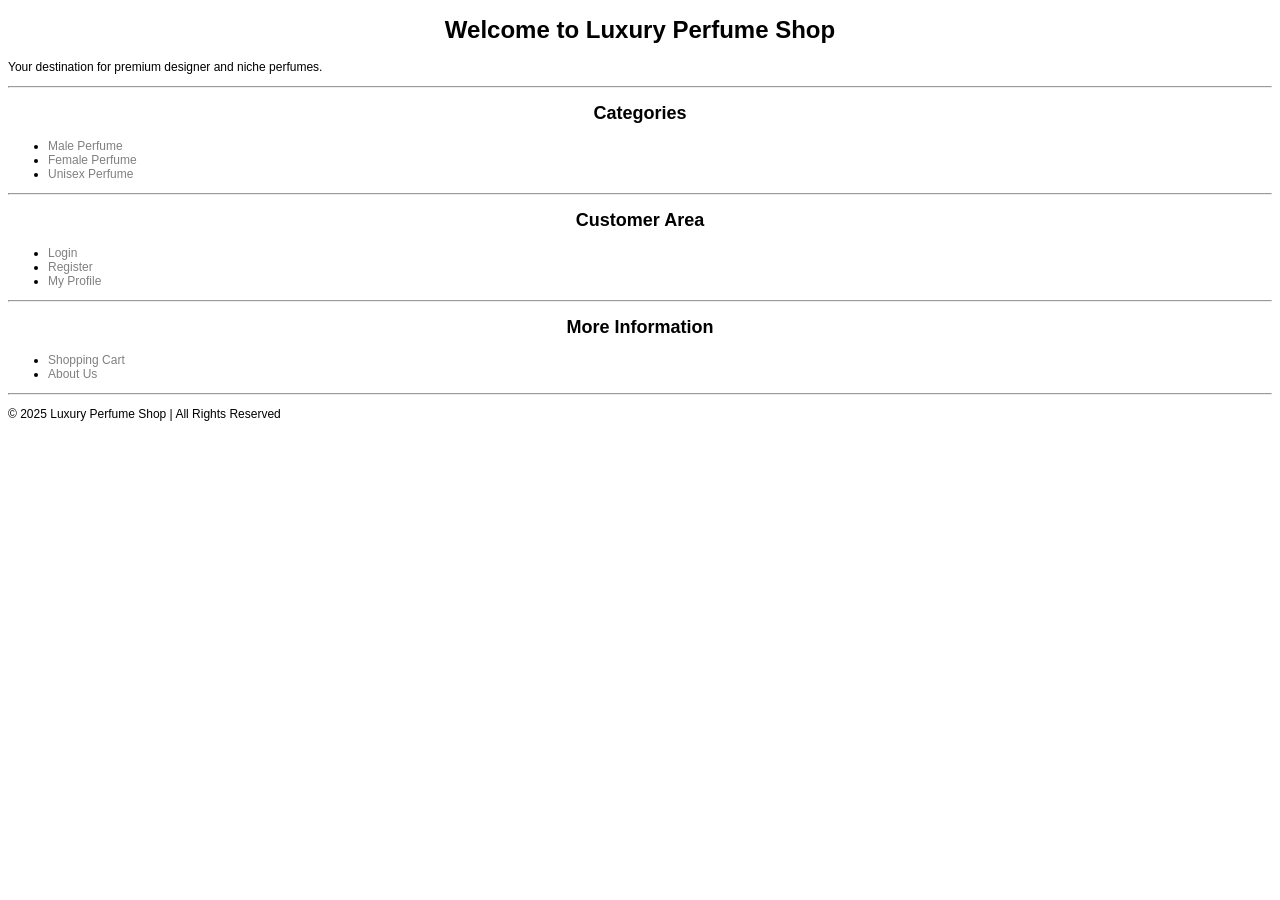
<file: Commercial-Website/index.html>
<!DOCTYPE html>
<html>
<head>
    <link rel="stylesheet" href="mystyle.css">
    <title>Luxury Perfume Shop</title>
</head>
<body>

<!-- Main Heading -->
<h1>Welcome to Luxury Perfume Shop</h1>

<p>Your destination for premium designer and niche perfumes.</p>

<hr>

<!-- Main Menu -->
<h2>Categories</h2>
<ul>
    <li><a href="maleList.html">Male Perfume</a></li>
    <li><a href="femaleList.html">Female Perfume</a></li>
    <li><a href="unisexList.html">Unisex Perfume</a></li>
</ul>

<hr>

<!-- Customer Area -->
<h2>Customer Area</h2>
<ul>
    <li><a href="login.html">Login</a></li>
    <li><a href="registration.html">Register</a></li>
    <li><a href="customer.html">My Profile</a></li>
</ul>

<hr>

<!-- Other Links -->
<h2>More Information</h2>
<ul>
    <li><a href="shoppingCart.html">Shopping Cart</a></li>
    <li><a href="about.html">About Us</a></li>
</ul>

<hr>

<!-- Footer -->
<p>© 2025 Luxury Perfume Shop | All Rights Reserved</p>

</body>
</html>
</file>
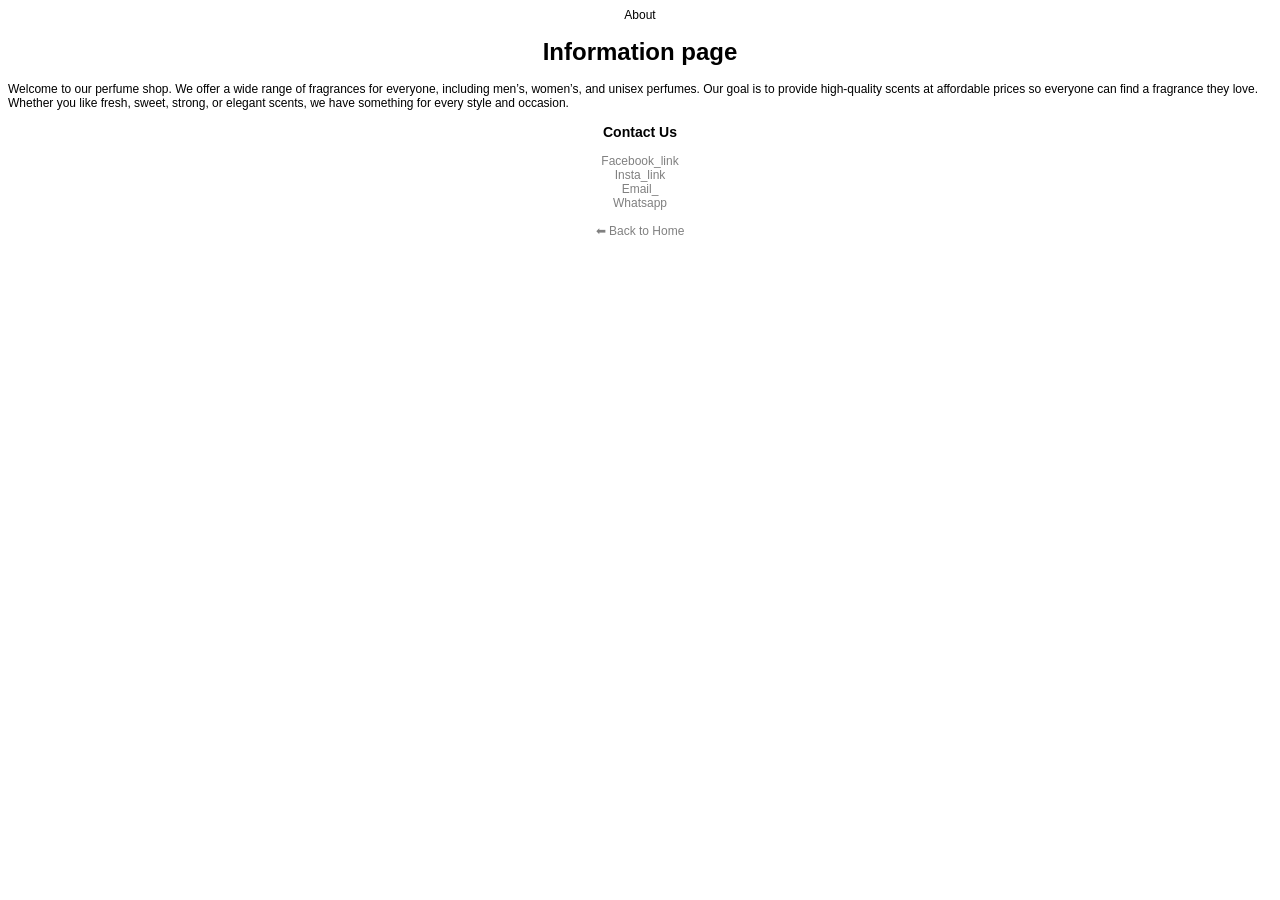
<file: Commercial-Website/about.html>
<!DOCTYPE html>
<html>
    <head>
        <link rel="stylesheet" href="mystyle.css">
        <tittle> About </tittle>
    </head>
    <body>
        <h1>Information page</h1>
        <p>Welcome to our perfume shop. We offer a wide range of fragrances for everyone, 
            including men’s, women’s, and unisex perfumes. Our goal is to provide
            high-quality scents at affordable prices so everyone can find a fragrance 
            they love. Whether you like fresh, sweet, strong, or elegant scents, we have 
            something for every style and occasion.
        </p>
        <h3>Contact Us</h3>
        <a href>Facebook_link</a><br>
        <a href>Insta_link</a><br>
        <a href>Email_</a><br>
        <a href>Whatsapp</a><br><br>
        <a href="index.html">⬅ Back to Home</a>


    </body>
</html>
</file>
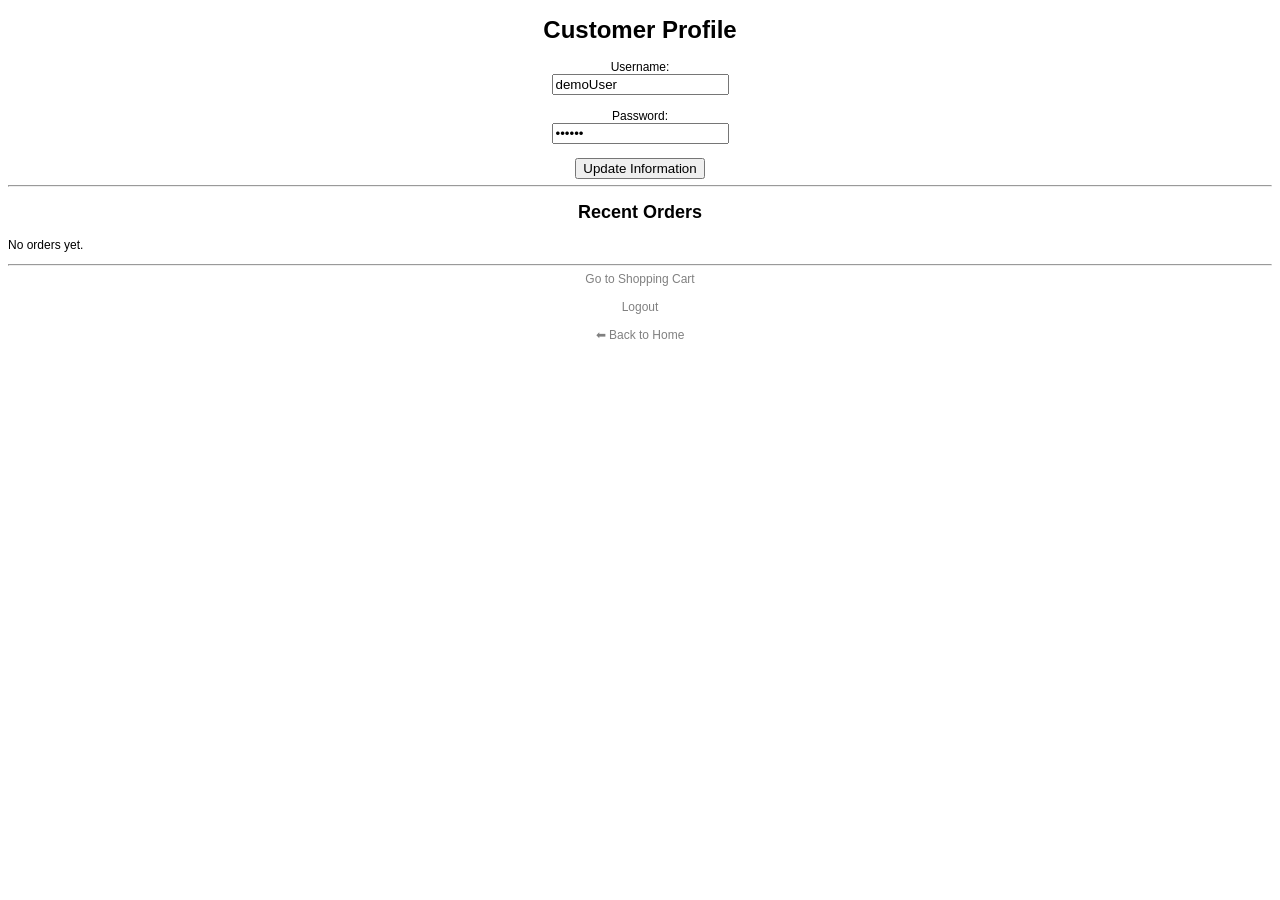
<file: Commercial-Website/customer.html>
<!DOCTYPE html>
<html>
<head>
    <link rel="stylesheet" href="mystyle.css">
    <title>Customer Profile</title>
</head>
<body>

<h1>Customer Profile</h1>

<form action="#">

    <label>Username:</label><br>
    <input type="text" value="demoUser"><br><br>

    <label>Password:</label><br>
    <input type="password" value="123456"><br><br>

    <button type="submit">Update Information</button>

</form>

<hr>

<h2>Recent Orders</h2>
<p>No orders yet.</p>

<hr>

<a href="shoppingCart.html">Go to Shopping Cart</a><br><br>
<a href="logout.html">Logout</a><br><br>
<a href="index.html">⬅ Back to Home</a>

</body>
</html>
</file>
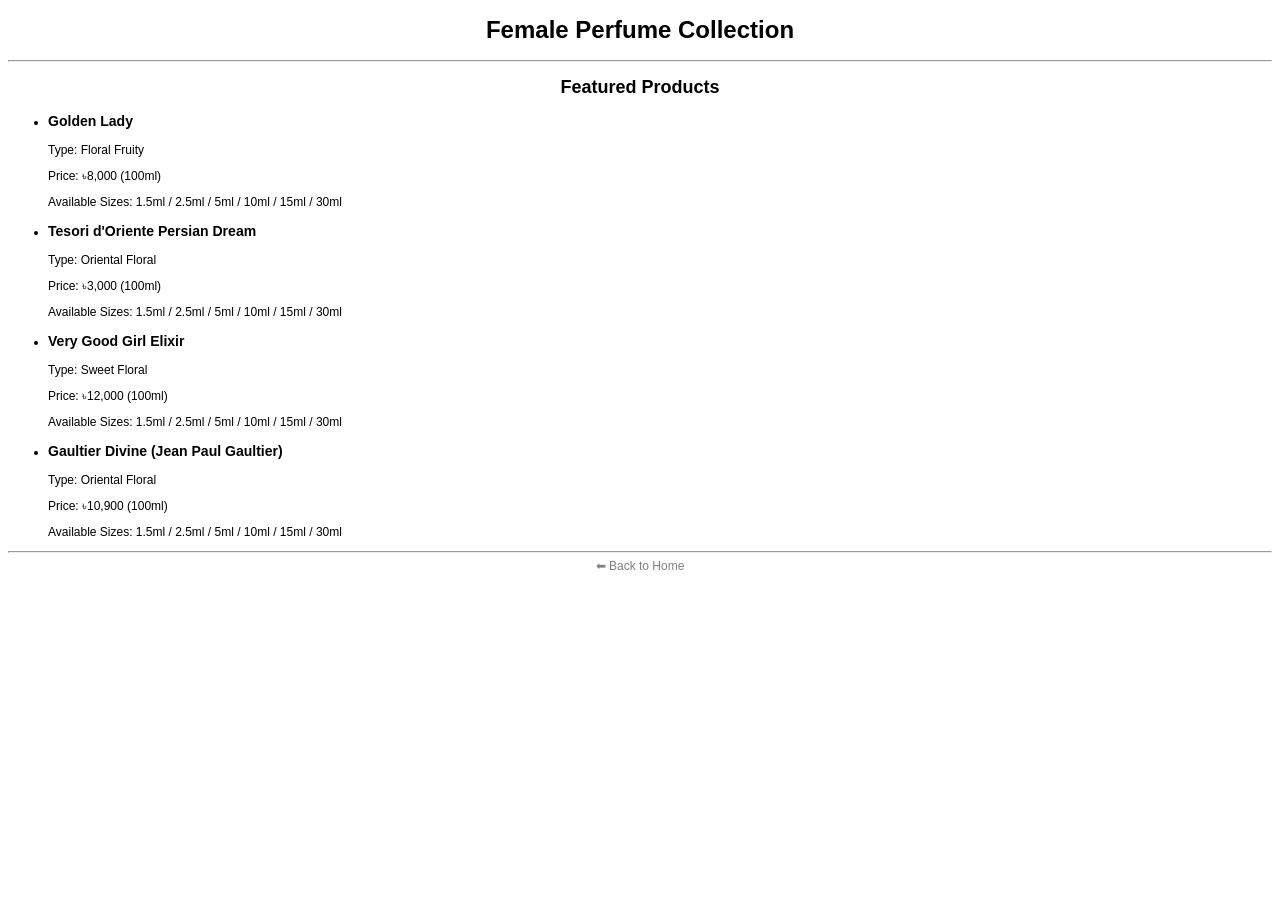
<file: Commercial-Website/femaleList.html>
<!DOCTYPE html>
<html>
<head>
    <link rel="stylesheet" href="mystyle.css">
    <title>Female Perfumes</title>
</head>
<body>

<h1>Female Perfume Collection</h1>

<hr>

<h2>Featured Products</h2>

<ul>

    <li>
        <h3>Golden Lady</h3>
        <p>Type: Floral Fruity</p>
        <p>Price: ৳8,000 (100ml)</p>
        <p>Available Sizes: 1.5ml / 2.5ml / 5ml / 10ml / 15ml / 30ml</p>
    </li>

    <li>
        <h3>Tesori d'Oriente Persian Dream</h3>
        <p>Type: Oriental Floral</p>
        <p>Price: ৳3,000 (100ml)</p>
        <p>Available Sizes: 1.5ml / 2.5ml / 5ml / 10ml / 15ml / 30ml</p>
    </li>

    <li>
        <h3>Very Good Girl Elixir</h3>
        <p>Type: Sweet Floral</p>
        <p>Price: ৳12,000 (100ml)</p>
        <p>Available Sizes: 1.5ml / 2.5ml / 5ml / 10ml / 15ml / 30ml</p>
    </li>

    <li>
        <h3>Gaultier Divine (Jean Paul Gaultier)</h3>
        <p>Type: Oriental Floral</p>
        <p>Price: ৳10,900 (100ml)</p>
        <p>Available Sizes: 1.5ml / 2.5ml / 5ml / 10ml / 15ml / 30ml</p>
    </li>

</ul>

<hr>

<a href="index.html">⬅ Back to Home</a>

</body>
</html>
</file>
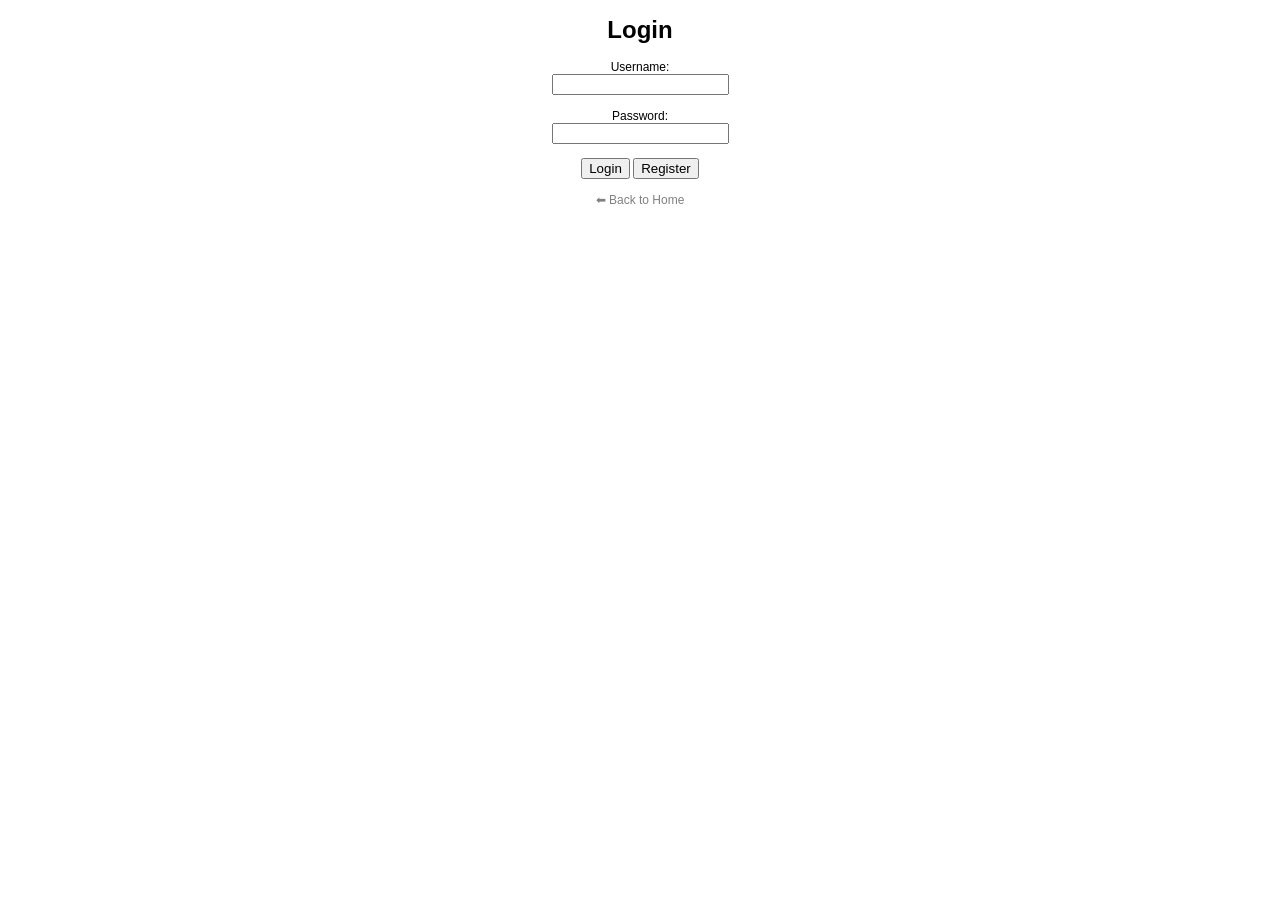
<file: Commercial-Website/login.html>
<!DOCTYPE html>
<html>
<head>
    <link rel="stylesheet" href="mystyle.css">
    <title>Login</title>
</head>
<body>

<h1>Login</h1>

<form action="#">

    <label>Username:</label><br>
    <input type="text" name="username"><br><br>

    <label>Password:</label><br>
    <input type="password" name="password"><br><br>

    <button type="submit">Login</button>

    <button type="button" onclick="location.href='registration.html'">
        Register
    </button>

</form>

<br>

  <a href="index.html">⬅ Back to Home</a>

</body>
</html>
</file>
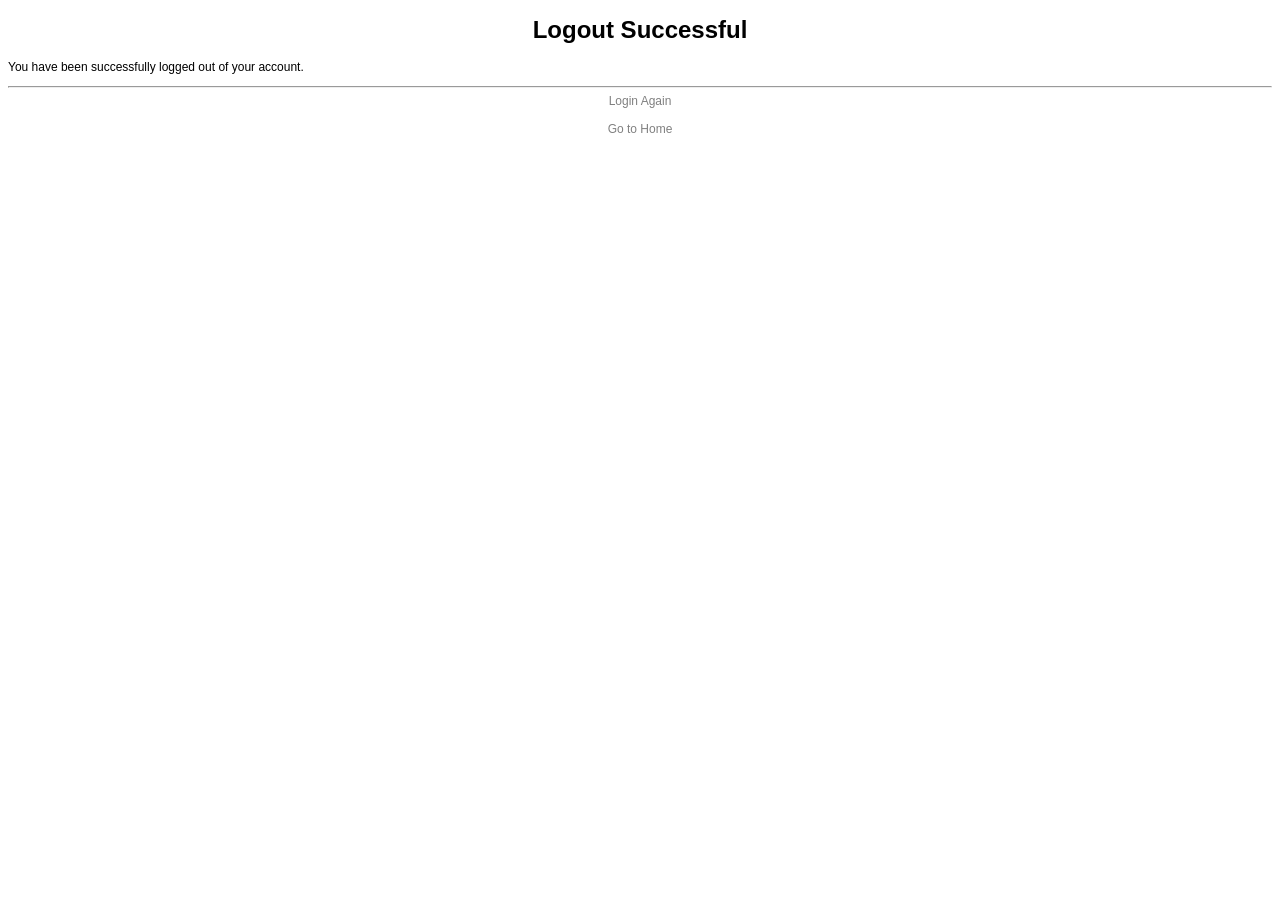
<file: Commercial-Website/logout.html>
<!DOCTYPE html>
<html>
<head>
    <link rel="stylesheet" href="mystyle.css">
    <title>Logout</title>
</head>
<body>

<h1>Logout Successful</h1>

<p>You have been successfully logged out of your account.</p>

<hr>

<a href="login.html">Login Again</a><br><br>
<a href="index.html">Go to Home</a>

</body>
</html>
</file>
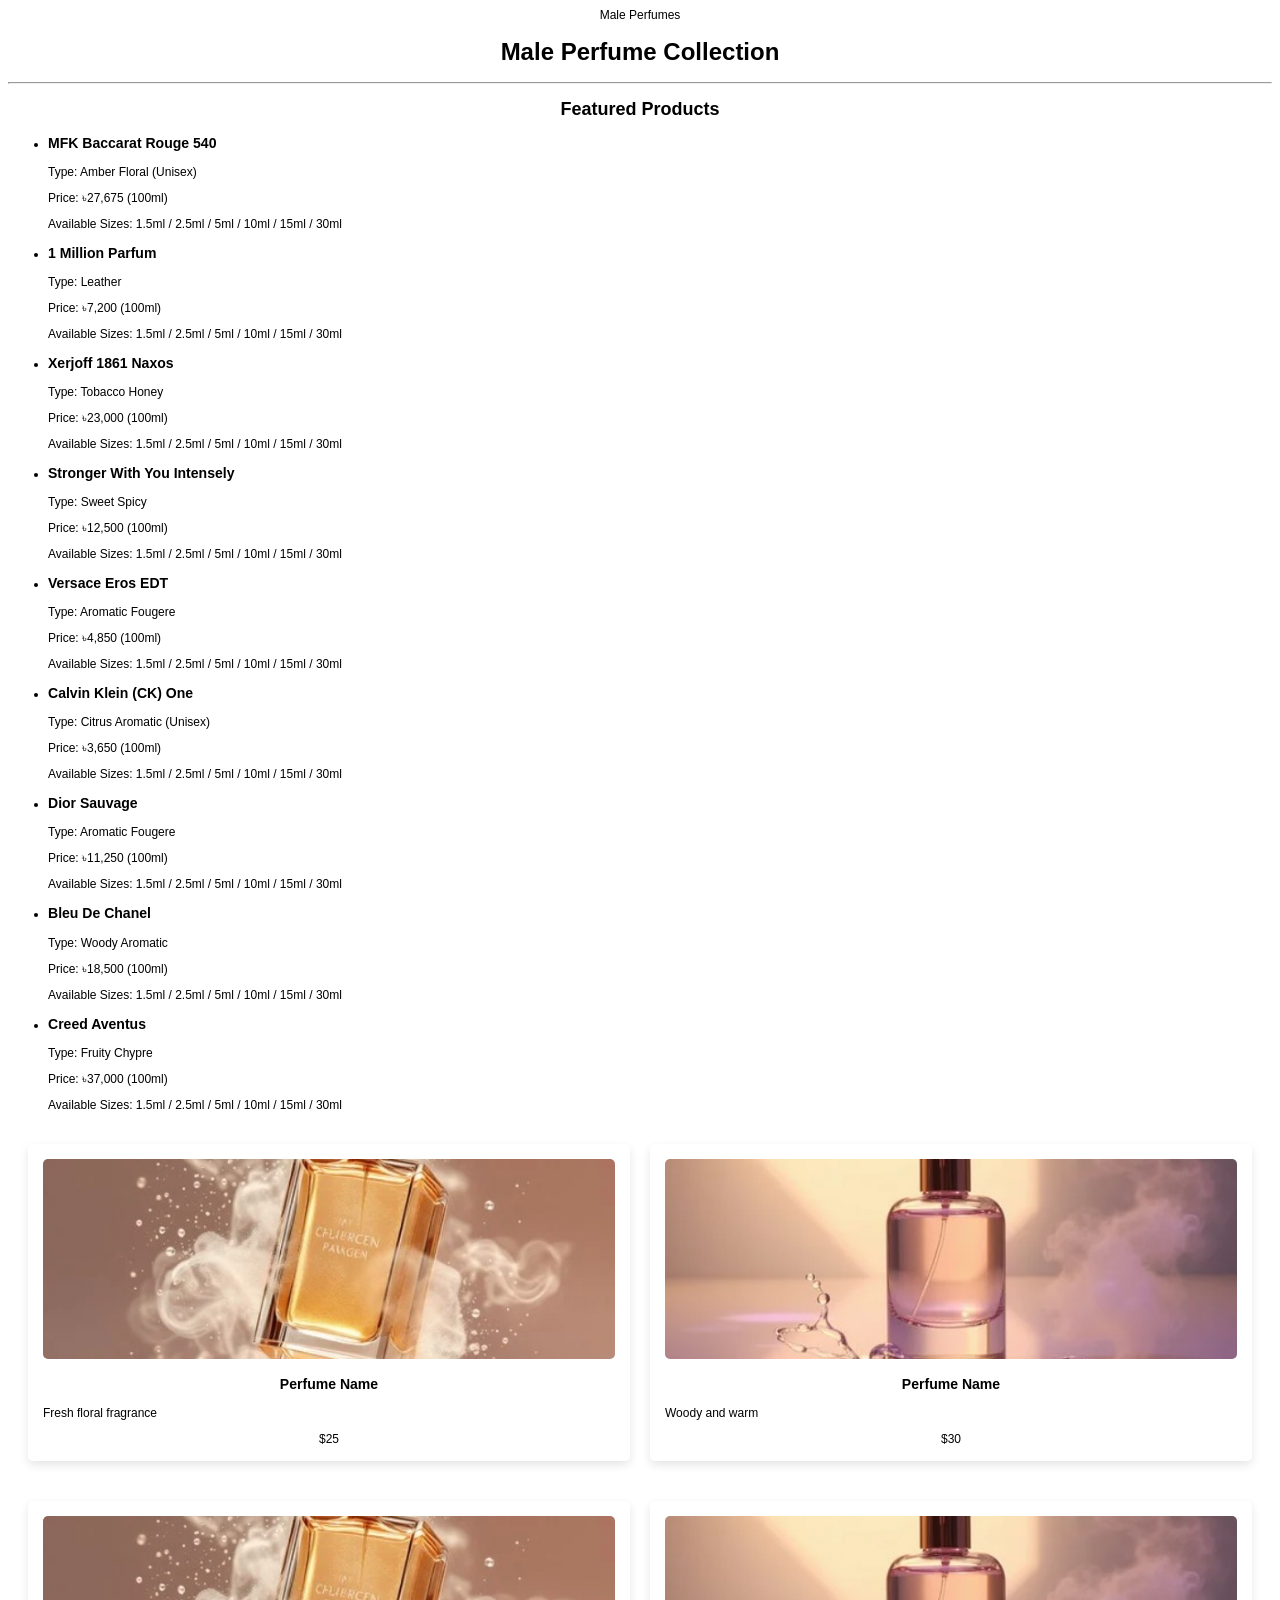
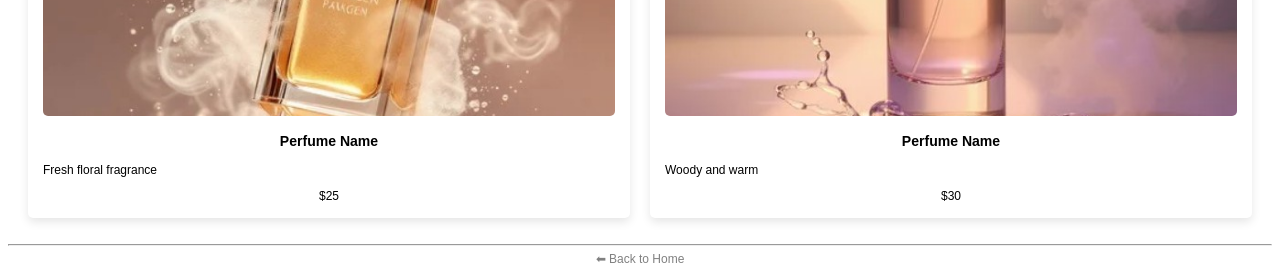
<file: Commercial-Website/maleList.html>
<!DOCTYPE html>
<html>
<head>
    <link rel="stylesheet" href="mystyle.css"
    <title>Male Perfumes</title>
</head>
<body>

<h1>Male Perfume Collection</h1>

<hr>

<h2>Featured Products</h2>

<ul>

    <li>
        <h3>MFK Baccarat Rouge 540</h3>
        <p>Type: Amber Floral (Unisex)</p>
        <p>Price: ৳27,675 (100ml)</p>
        <p>Available Sizes: 1.5ml / 2.5ml / 5ml / 10ml / 15ml / 30ml</p>
    </li>

    <li>
        <h3>1 Million Parfum</h3>
        <p>Type: Leather</p>
        <p>Price: ৳7,200 (100ml)</p>
        <p>Available Sizes: 1.5ml / 2.5ml / 5ml / 10ml / 15ml / 30ml</p>
    </li>

    <li>
        <h3>Xerjoff 1861 Naxos</h3>
        <p>Type: Tobacco Honey</p>
        <p>Price: ৳23,000 (100ml)</p>
        <p>Available Sizes: 1.5ml / 2.5ml / 5ml / 10ml / 15ml / 30ml</p>
    </li>

    <li>
        <h3>Stronger With You Intensely</h3>
        <p>Type: Sweet Spicy</p>
        <p>Price: ৳12,500 (100ml)</p>
        <p>Available Sizes: 1.5ml / 2.5ml / 5ml / 10ml / 15ml / 30ml</p>
    </li>

    <li>
        <h3>Versace Eros EDT</h3>
        <p>Type: Aromatic Fougere</p>
        <p>Price: ৳4,850 (100ml)</p>
        <p>Available Sizes: 1.5ml / 2.5ml / 5ml / 10ml / 15ml / 30ml</p>
    </li>

    <li>
        <h3>Calvin Klein (CK) One</h3>
        <p>Type: Citrus Aromatic (Unisex)</p>
        <p>Price: ৳3,650 (100ml)</p>
        <p>Available Sizes: 1.5ml / 2.5ml / 5ml / 10ml / 15ml / 30ml</p>
    </li>

    <li>
        <h3>Dior Sauvage</h3>
        <p>Type: Aromatic Fougere</p>
        <p>Price: ৳11,250 (100ml)</p>
        <p>Available Sizes: 1.5ml / 2.5ml / 5ml / 10ml / 15ml / 30ml</p>
    </li>

    <li>
        <h3>Bleu De Chanel</h3>
        <p>Type: Woody Aromatic</p>
        <p>Price: ৳18,500 (100ml)</p>
        <p>Available Sizes: 1.5ml / 2.5ml / 5ml / 10ml / 15ml / 30ml</p>
    </li>

    <li>
        <h3>Creed Aventus</h3>
        <p>Type: Fruity Chypre</p>
        <p>Price: ৳37,000 (100ml)</p>
        <p>Available Sizes: 1.5ml / 2.5ml / 5ml / 10ml / 15ml / 30ml</p>
    </li>

</ul>

<!--just example, if seemed ok then we will work on it-->

<div class="products">
  <div class="card">
    <img src="images/perfume1.jpg" alt="Perfume">
    <h3>Perfume Name</h3>
    <p>Fresh floral fragrance</p>
    <span>$25</span>
  </div>

  <div class="card">
    <img src="images/perfume2.jpg" alt="Perfume">
    <h3>Perfume Name</h3>
    <p>Woody and warm</p>
    <span>$30</span>
  </div>
</div>

<div class="products">
  <div class="card">
    <img src="images/perfume1.jpg" alt="Perfume">
    <h3>Perfume Name</h3>
    <p>Fresh floral fragrance</p>
    <span>$25</span>
  </div>


  <div class="card">
    <img src="images/perfume2.jpg" alt="Perfume">
    <h3>Perfume Name</h3>
    <p>Woody and warm</p>
    <span>$30</span>
  </div>
</div>


<hr>

<a href="index.html">⬅ Back to Home</a>


</body>
</html>
</file>
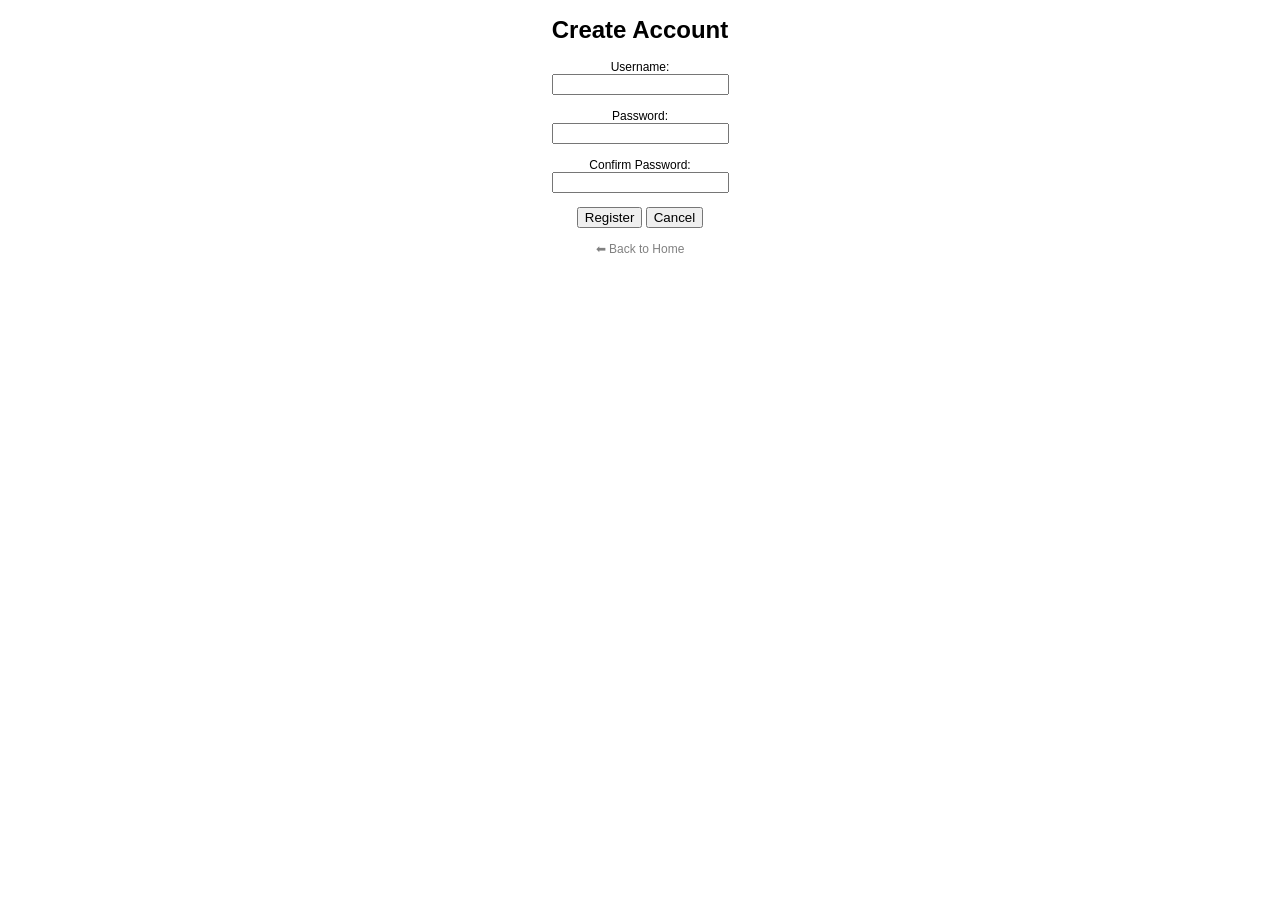
<file: Commercial-Website/registration.html>
<!DOCTYPE html>
<html>
<head>
    <link rel="stylesheet" href="mystyle.css">
    <title>Registration</title>
</head>
<body>

<h1>Create Account</h1>

<form action="#">

    <label>Username:</label><br>
    <input type="text" name="username"><br><br>

    <label>Password:</label><br>
    <input type="password" name="password"><br><br>

    <label>Confirm Password:</label><br>
    <input type="password" name="confirm_password"><br><br>

    <button type="submit">Register</button>

    <button type="button" onclick="location.href='login.html'">
        Cancel
    </button>

</form>

<br>
<a href="index.html">⬅ Back to Home</a>

</body>
</html>
</file>
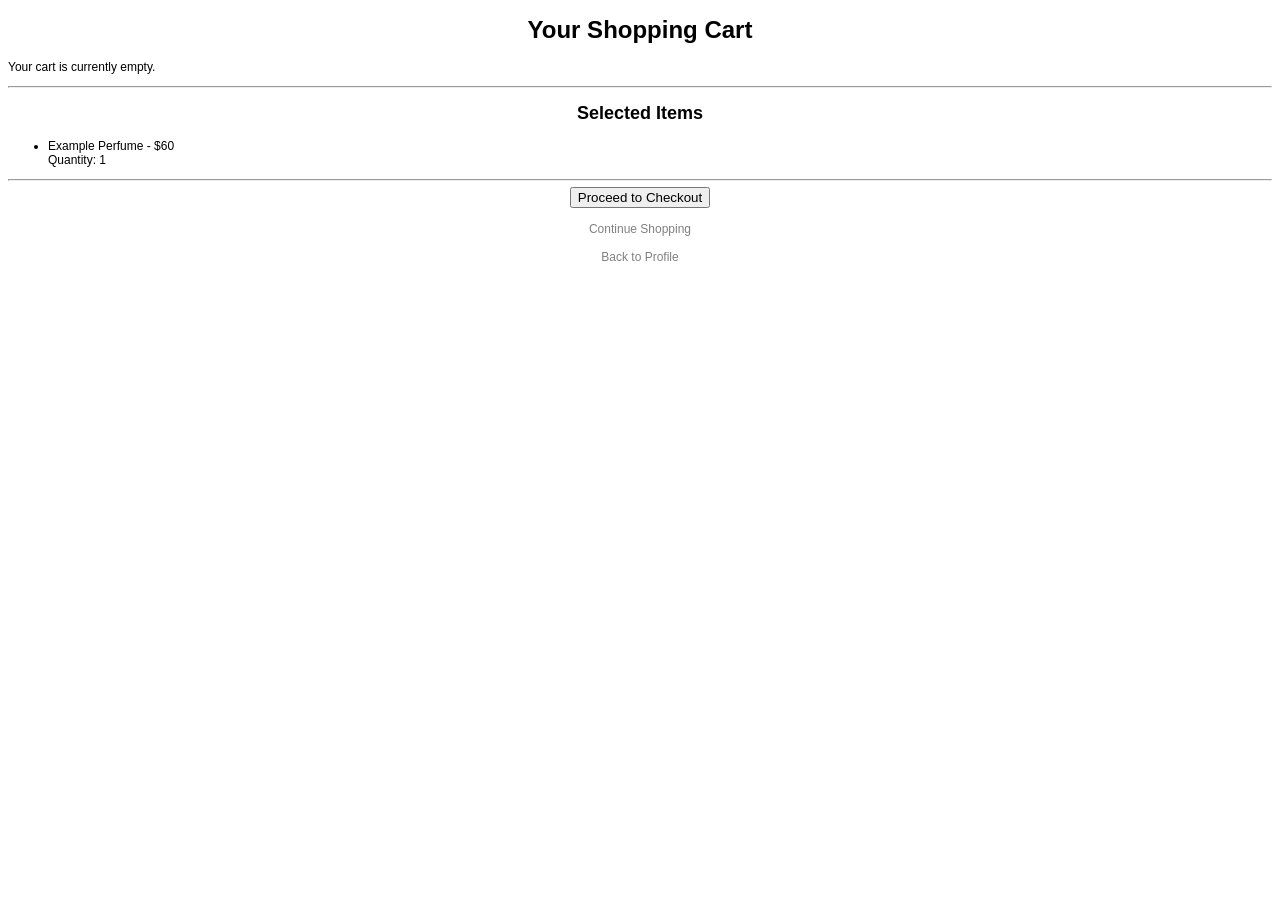
<file: Commercial-Website/shoppingCart.html>
<!DOCTYPE html>
<html>
<head>
    <link rel="stylesheet" href="mystyle.css">
    <title>Shopping Cart</title>
</head>
<body>

<h1>Your Shopping Cart</h1>
<p>Your cart is currently empty.</p>

<hr>
<h2>Selected Items</h2>

<ul>
    <li>
        Example Perfume - $60  
        <br>
        Quantity: 1
    </li>
</ul>
<hr>

<button>Proceed to Checkout</button>

<br><br>

<a href="index.html">Continue Shopping</a><br><br>
<a href="customer.html">Back to Profile</a>

</body>
</html>
</file>
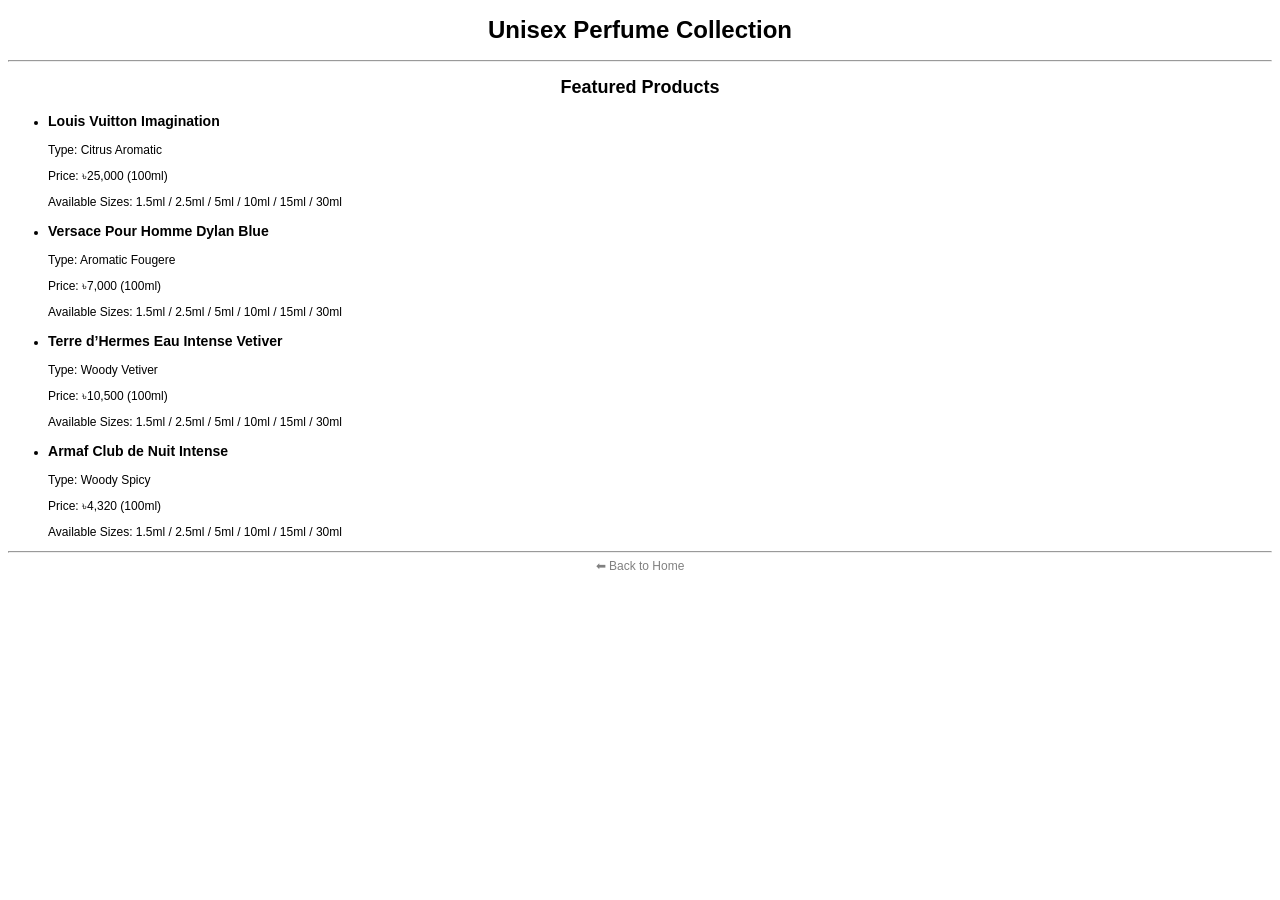
<file: Commercial-Website/unisexList.html>
<!DOCTYPE html>
<html>
<head>
    <link rel="stylesheet" href="mystyle.css">
    <title>Unisex Perfumes</title>
</head>
<body>

<h1>Unisex Perfume Collection</h1>

<hr>

<h2>Featured Products</h2>

<ul>
     <li>
        <h3>Louis Vuitton Imagination</h3>
        <p>Type: Citrus Aromatic</p>
        <p>Price: ৳25,000 (100ml)</p>
        <p>Available Sizes: 1.5ml / 2.5ml / 5ml / 10ml / 15ml / 30ml</p>
    </li>

    <li>
        <h3>Versace Pour Homme Dylan Blue</h3>
        <p>Type: Aromatic Fougere</p>
        <p>Price: ৳7,000 (100ml)</p>
        <p>Available Sizes: 1.5ml / 2.5ml / 5ml / 10ml / 15ml / 30ml</p>
    </li>

    <li>
        <h3>Terre d’Hermes Eau Intense Vetiver</h3>
        <p>Type: Woody Vetiver</p>
        <p>Price: ৳10,500 (100ml)</p>
        <p>Available Sizes: 1.5ml / 2.5ml / 5ml / 10ml / 15ml / 30ml</p>
    </li>

    <li>
        <h3>Armaf Club de Nuit Intense</h3>
        <p>Type: Woody Spicy</p>
        <p>Price: ৳4,320 (100ml)</p>
        <p>Available Sizes: 1.5ml / 2.5ml / 5ml / 10ml / 15ml / 30ml</p>
    </li>
</ul>

<hr>

<a href="index.html">⬅ Back to Home</a>

</body>
</html>
</file>
<file: Commercial-Website/mystyle.css>
/* setting global font and font size*/

body {
    font-family: Helvetica, sans-serif;
    font-size: 12px;
    text-align: center;
    background-color: rgb(255, 255, 255);
}
/* paragraph, headings*/
p {
    text-align: left;
}
ul {
    text-align: left;
}
/*table */
th {
    background-color: lightgray;
}
/* links default style and hover chnages */
a {
    color: grey;
    text-decoration: none;
}
a:hover {
    color: rgb(0, 0, 0);
    text-decoration: underline;
}


.products {
  display: grid;
  grid-template-columns: repeat(auto-fit, minmax(220px, 1fr));
  gap: 20px;
  padding: 20px;
}
.card {
  background: white;
  border-radius: 5px;
  padding: 15px;
  box-shadow: 0 4px 10px rgba(0,0,0,0.1);
  text-align: center;
  transition: 0.3s;
}
.card img {
  width: 100%;
  height: 200px;
  object-fit: cover;
  border-radius: 5px;
}
.card:hover {
  transform: translateY(-5px);
}
</file>
